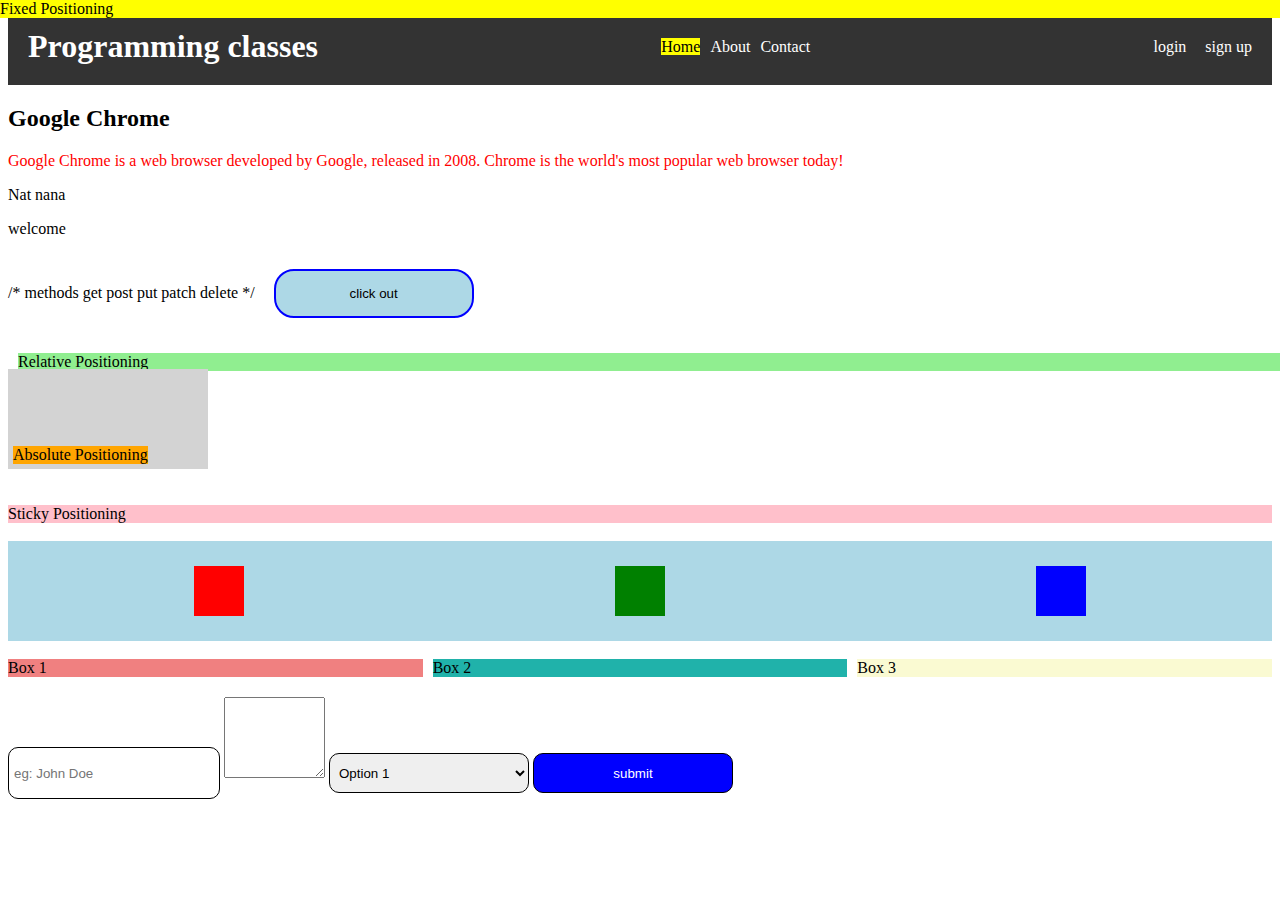
<file: index.html>
<!doctype html>
<html>
    <head>
        <title>Programming classes</title>
    </head>
    <link rel="stylesheet" href="styles.css" />
    <body>
        <nav>
            <h1>Programming classes</h1>
            <ul>
                <li><a class="home" href="index.html">Home</a></li>
                <li><a target="_blank" href="about.html">About</a></li>
                <li><a href="contact.html">Contact</a></li>
            </ul>
            <div>
                <a
                    style="
                        color: white;
                        text-decoration: none;
                        margin-right: 15px;
                    "
                    href="#"
                    >login</a
                >
                <!-- sign up link -->
                <a style="color: white; text-decoration: none" href="#"
                    >sign up</a
                >
            </div>
        </nav>
        <article>
<h2>Google Chrome</h2>
<p class="google">Google Chrome is a web browser developed by Google, released in 2008. Chrome is the world's most popular web browser today!</p>
</article>
<p>Nat nana</p>

<p>welcome</p>



/* 

methods
get
post
put
patch
delete

*/










        <!-- <select name="" id="">
      <option value="">option 1</option>
      <option value="">option 2</option>
    </select> -->
        <!-- <div class="content">
      <h1>Programming classes</h1>
      <p>
        Welcome to programming classes. We offer programming classes for
        beginners and advanced programmers. Our classes are designed to help you
        learn programming from scratch and become a professional programmer.
      </p>
      <p>
        Welcome to programming classes. We offer programming classes for
        beginners and advanced programmers. Our classes are designed to help you
        learn programming from scratch and become a professional programmer.
      </p>
      <p>
        Welcome to programming classes. We offer programming classes for
        beginners and advanced programmers. Our classes are designed to help you
        learn programming from scratch and become a professional programmer.
      </p>
    </div> -->

        <!-- <div
      style="
        width: 200px;
        padding: 20px;
        border: 5px solid black;
        margin: 15px;
        background-color: lightblue;
      "
    >
      Box Model Example
    </div> -->

        <button
            style="
                width: 200px;
                padding: 15px;
                border: 2px solid blue;
                border-radius: 20px;
                margin: 15px;
                background-color: lightblue;
            "
        >
            click out
        </button>

        <br />
        <div
            style="
                position: relative;
                top: 20px;
                left: 10px;
                background-color: lightgreen;
            "
        >
            Relative Positioning
        </div>

        <br />
        <div
            style="
                position: relative;
                width: 200px;
                height: 100px;
                background-color: lightgray;
            "
        >
            <div
                style="
                    position: absolute;
                    bottom: 5px;
                    left: 5px;
                    background-color: orange;
                "
            >
                Absolute Positioning
            </div>
        </div>

        <br />
        <div
            style="
                position: fixed;
                top: 0;
                left: 0;
                background-color: yellow;
                width: 100%;
            "
        >
            Fixed Positioning
        </div>

        <br />
        <div style="position: sticky; top: 0; background-color: pink">
            Sticky Positioning
        </div>

        <br />
        <div
            style="
                display: flex;
                justify-content: space-around;
                align-items: center;
                height: 100px;
                background-color: lightblue;
            "
        >
            <div style="width: 50px; height: 50px; background-color: red"></div>
            <div
                style="width: 50px; height: 50px; background-color: green"
            ></div>
            <div
                style="width: 50px; height: 50px; background-color: blue"
            ></div>
        </div>

        <br />
        <div
            style="display: grid; grid-template-columns: 1fr 1fr 1fr; gap: 10px"
        >
            <div style="background-color: lightcoral">Box 1</div>
            <div style="background-color: lightseagreen">Box 2</div>
            <div style="background-color: lightgoldenrodyellow">Box 3</div>
        </div>

        <div style="margin-top: 20px">
            <form>
                <input
                    type="text"
                    placeholder="eg: John Doe"
                    style="
                        height: 40px;
                        width: 200px;
                        border: 1px solid black;
                        border-radius: 10px;
                        padding: 5px;
                    "
                    name=""
                    id=""
                />
                <textarea name="" cols="10" rows="5" id=""></textarea>
                <select
                    name=""
                    style="
                        height: 40px;
                        width: 200px;
                        border: 1px solid black;
                        border-radius: 10px;
                        padding: 5px;
                    "
                    id=""
                >
                    <option value="">Option 1</option>
                    <option value="">Option 2</option>
                    <option value="">Option 3</option>
                </select>
                <button
                    onclick="registration"
                    style="
                        height: 40px;
                        width: 200px;
                        border: 1px solid black;
                        border-radius: 10px;
                        padding: 5px;
                        background-color: blue;
                        color: white;
                    "
                >
                    submit
                </button>
            </form>
        </div>
        <!-- <p class="first-paragraph">
      my name is <b>Isaac Nabil</b>, i am a <i>programmer</i>
    </p>
    <p>my name is <b>Isaac Nabil</b>, i am a <i>programmer</i></p>
    <p>my name is <b>Isaac Nabil</b>, i am a <i>programmer</i></p>
    <img
      src="nabil-isaac_user.jpg"
      alt="image of president or user"
      width="200px"
      height="200px"
    /> -->
        <!-- <script src="index.js"></script> -->
        <script>
            function greet(name = "Guest") {
                return `Hello, ${name}!`;
            }

            console.log(greet()); // Hello, Guest!
            console.log(greet("Bob")); // Hello, Bob!
        </script>
    </body>
</html>
</file>
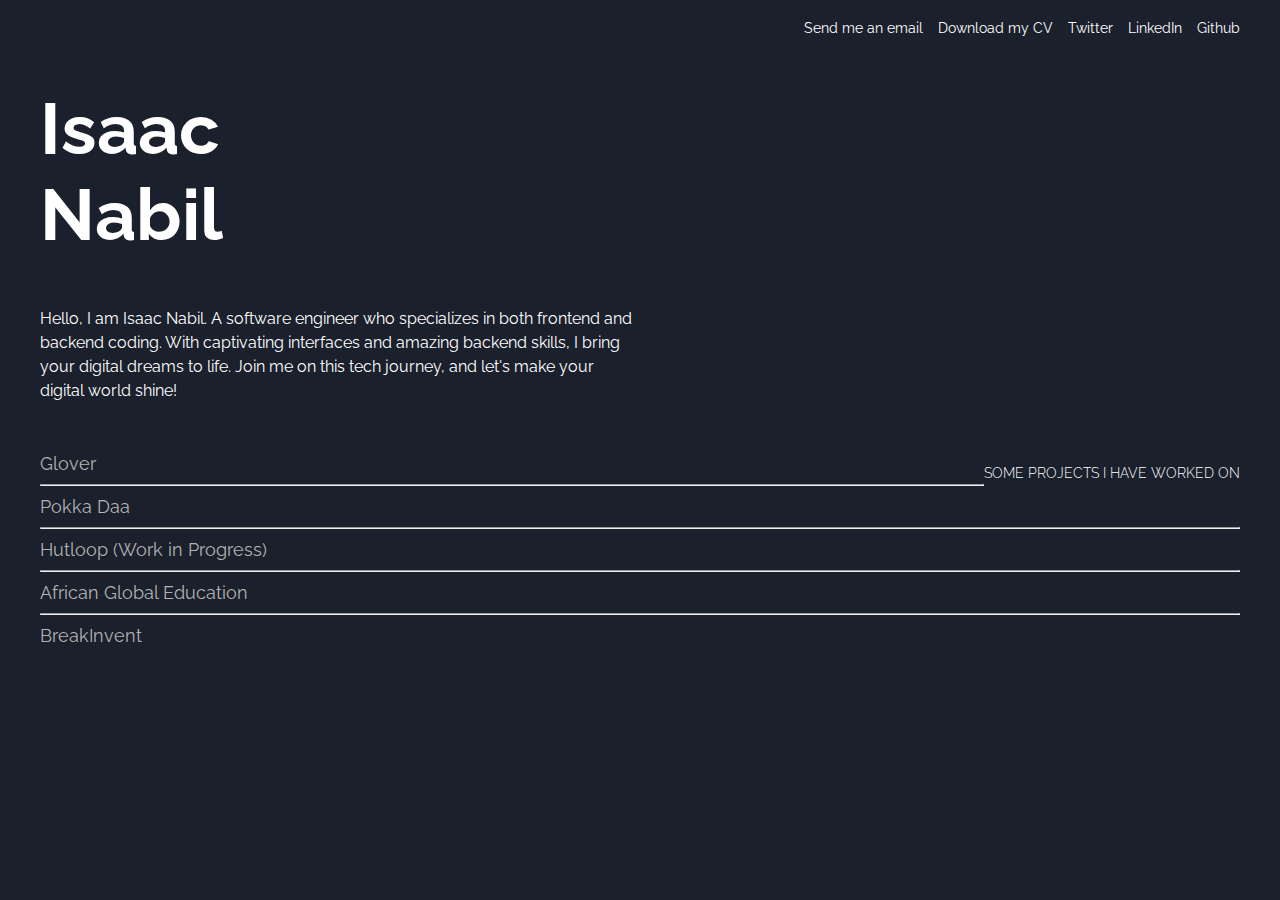
<file: portfolio/index.html>
<!DOCTYPE html>
<html lang="en">
<head>
    <meta charset="UTF-8">
    <meta name="viewport" content="width=device-width, initial-scale=1.0">
    <title>Isaac Nabil</title>
    <link rel="stylesheet" href="index.css">
    <link rel="preconnect" href="https://fonts.googleapis.com">
    <link rel="preconnect" href="https://fonts.gstatic.com" crossorigin>
    <link href="https://fonts.googleapis.com/css2?family=Raleway:wght@100;200;300;400;500;600;700;800;900&display=swap" rel="stylesheet">
</head>
<body>
    <div class="container">
        <nav>
            <div class="nav-links">
                <a href="mailto:nabilkhafali@gmail.com">Send me an email</a>
                <a href="https://drive.google.com/file/d/18BOTSgsCRr242USIlnY7zcDrAYzsZrf9/view?usp=sharing" target="_blank">Download my CV</a>
                <a href="https://twitter.com/IsaacNabl" target="_blank">Twitter</a>
                <a href="https://www.linkedin.com/in/isaac-nabil-8252a8106/" target="_blank">LinkedIn</a>
                <a href="https://github.com/NabilIsaac" target="_blank">Github</a>
            </div>
        </nav>

        <header>
            <h1>Isaac <br> Nabil</h1>
            <p>Hello, I am Isaac Nabil. A software engineer who specializes in both frontend and backend coding. With captivating interfaces and amazing backend skills, I bring your digital dreams to life. Join me on this tech journey, and let's make your digital world shine!</p>
        </header>

        <section class="projects">
            <h2>Some projects I have worked on</h2>
            <ul>
                <li><a href="https://gloverr.netlify.app/" target="_blank">Glover</a></li>
                <hr />
                <li><a href="http://pokkada.com/" target="_blank">Pokka Daa</a></li>
                <hr />
                <li><a href="http://web.hutloop.com/" target="_blank">Hutloop (Work in Progress)</a></li>
                <hr />
                <li><a href="https://africanglobaleducation.netlify.app/" target="_blank">African Global Education</a></li>
                <hr />
                <li><a href="https://breakinvent.com/" target="_blank">BreakInvent</a></li>
            </ul>
        </section>
    </div>
</body>
</html>
</file>
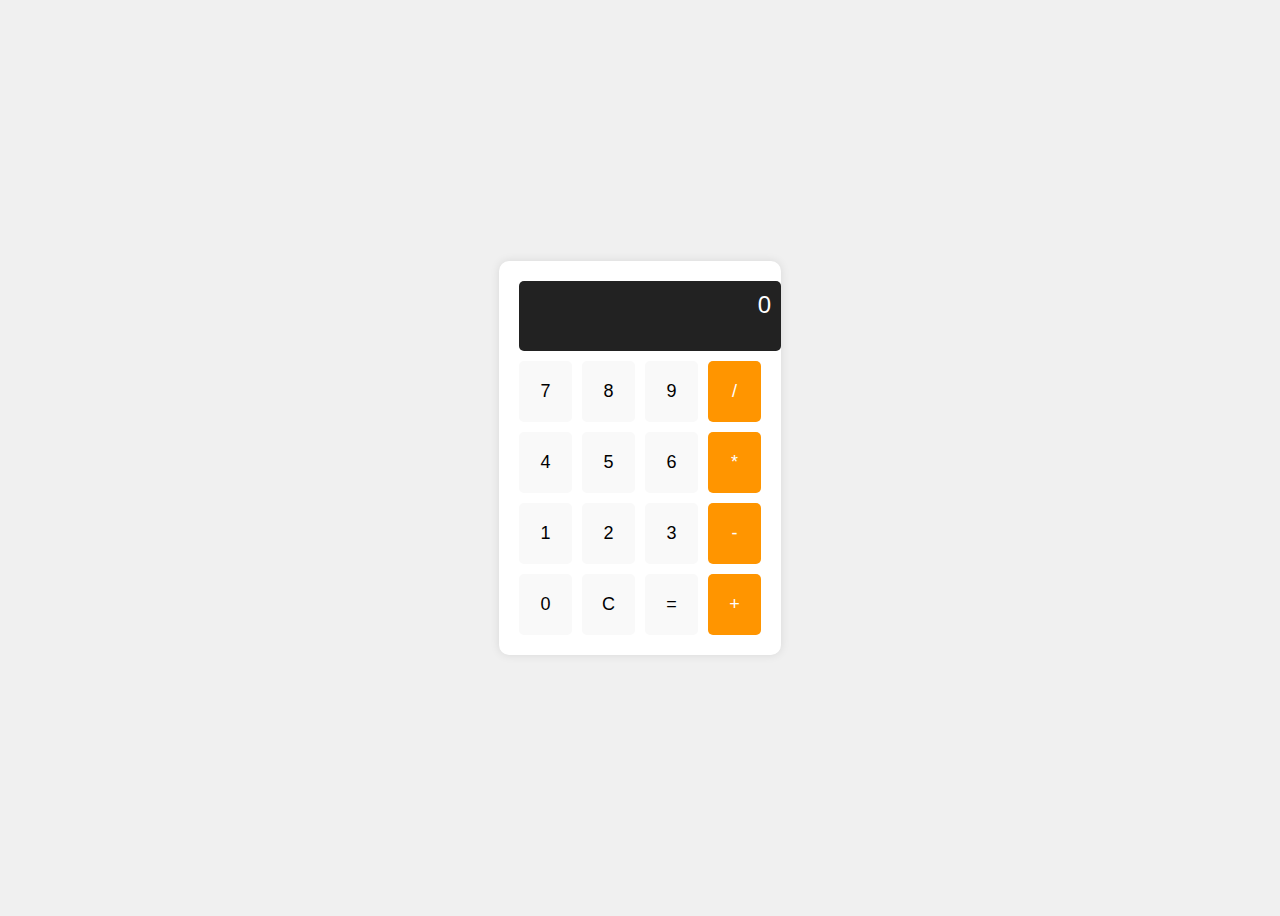
<file: calculator.html>
<!DOCTYPE html>
<html lang="en">
<head>
    <meta charset="UTF-8">
    <meta name="viewport" content="width=device-width, initial-scale=1.0">
    <title>Calculator</title>
    <style>
        body {
            display: flex;
            justify-content: center;
            align-items: center;
            height: 100vh;
            background-color: #f0f0f0;
            font-family: Arial, sans-serif;
        }
        .calculator {
            background-color: #fff;
            padding: 20px;
            border-radius: 10px;
            box-shadow: 0 0 10px rgba(0, 0, 0, 0.1);
        }
        .display {
            width: 100%;
            height: 50px;
            background-color: #222;
            color: #fff;
            text-align: right;
            padding: 10px;
            font-size: 24px;
            border-radius: 5px;
            margin-bottom: 10px;
        }
        .buttons {
            display: grid;
            grid-template-columns: repeat(4, 1fr);
            gap: 10px;
        }
        .button {
            padding: 20px;
            background-color: #f9f9f9;
            border: none;
            border-radius: 5px;
            font-size: 18px;
            cursor: pointer;
            transition: background-color 0.3s;
        }
        .button:hover {
            background-color: #ddd;
        }
        .button.operator {
            background-color: #ff9500;
            color: #fff;
        }
        .button.operator:hover {
            background-color: #e08900;
        }
    </style>
</head>
<body>
    <main class="calculator">
        <div class="display" id="display">0</div>
        <div class="buttons">
            <button class="button" onclick="appendNumber('7')">7</button>
            <button class="button" onclick="appendNumber('8')">8</button>
            <button class="button" onclick="appendNumber('9')">9</button>
            <button class="button operator" onclick="chooseOperation('/')">/</button>
            <button class="button" onclick="appendNumber('4')">4</button>
            <button class="button" onclick="appendNumber('5')">5</button>
            <button class="button" onclick="appendNumber('6')">6</button>
            <button class="button operator" onclick="chooseOperation('*')">*</button>
            <button class="button" onclick="appendNumber('1')">1</button>
            <button class="button" onclick="appendNumber('2')">2</button>
            <button class="button" onclick="appendNumber('3')">3</button>
            <button class="button operator" onclick="chooseOperation('-')">-</button>
            <button class="button" onclick="appendNumber('0')">0</button>
            <button class="button" onclick="clearDisplay()">C</button>
            <button class="button" onclick="calculate()">=</button>
            <button class="button operator" onclick="chooseOperation('+')">+</button>
        </div>
    </main>
   <script src="calculator.js" ></script>
</body>
</html>
</file>
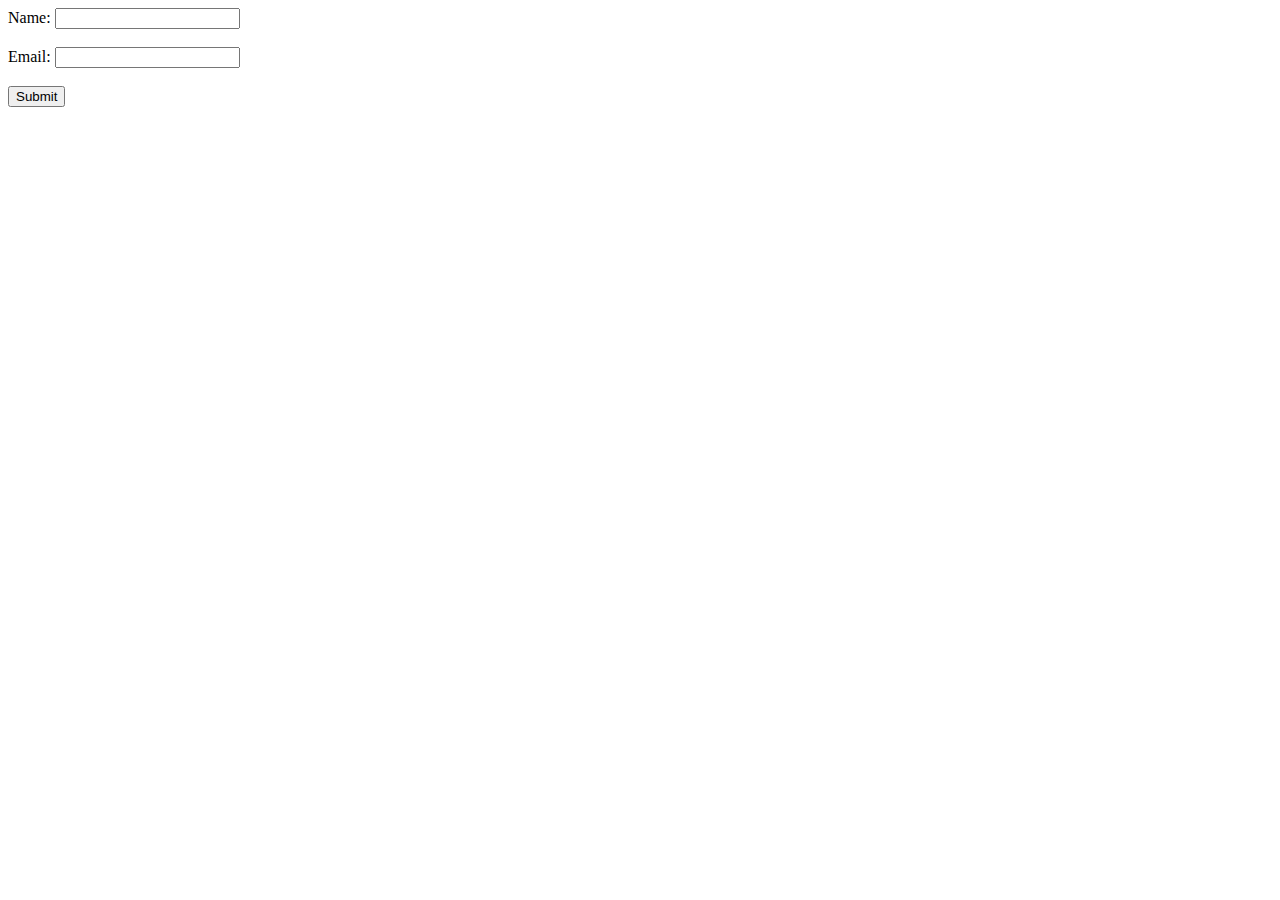
<file: new-index.html>
<!doctype html>
<html>
    <head>
        <title>Form Example</title>
    </head>
    <body>
        <form id="userForm">
            <!-- <p></p> -->
            <label for="name">Name:</label>
            <input type="text" id="name" name="name" />
            <br /><br />
            <label for="email">Email:</label>
            <input type="text" id="email" name="email" />
            <br /><br />
            <button id="btn" type="submit">Submit</button>
        </form>

        <script>
            // const addButton = document.createElement("button");
            // addButton.textContent = "Add Field";
            // document.body.appendChild(addButton);

            // addButton.addEventListener("click", () => {
            //   const newField = document.createElement("input");
            //   newField.type = "text";
            //   newField.placeholder = "Additional Field";
            //   form.appendChild(newField);
            // });

            const form = document.getElementById("userForm");

            form.addEventListener("submit", (event) => {
                event.preventDefault(); // Prevent page reload
                // window.location = "index.html";
                // Get form values
                // const name = document.getElementById("name").value;
                // const email = document.getElementById("email").value;

                const name = document.getElementById("name").value.trim();
                const email = document.getElementById("email").value.trim();

                const result = document.createElement("p");
                result.textContent = `Submitted Name: ${name}, Email: ${email}`;
                document.body.appendChild(result);
                if (name === "" || email === "") {
                    alert("all fields are required");
                    return;
                }
                if (name !== "" && email !== "") {
                    const btn = document.getElementById("btn");
                    btn.textContent = `Update`;
                    document.body.appendChild(btn);
                    return;
                }

                // if (!email.includes("@")) {
                //     alert("Invalid email address!");
                //     return;
                // }

                // console.log(`Name: ${name}, Email: ${email}`);
                // alert(`Form submitted! Name: ${name}, Email: ${email}`);
            });
        </script>
    </body>
</html>
</file>
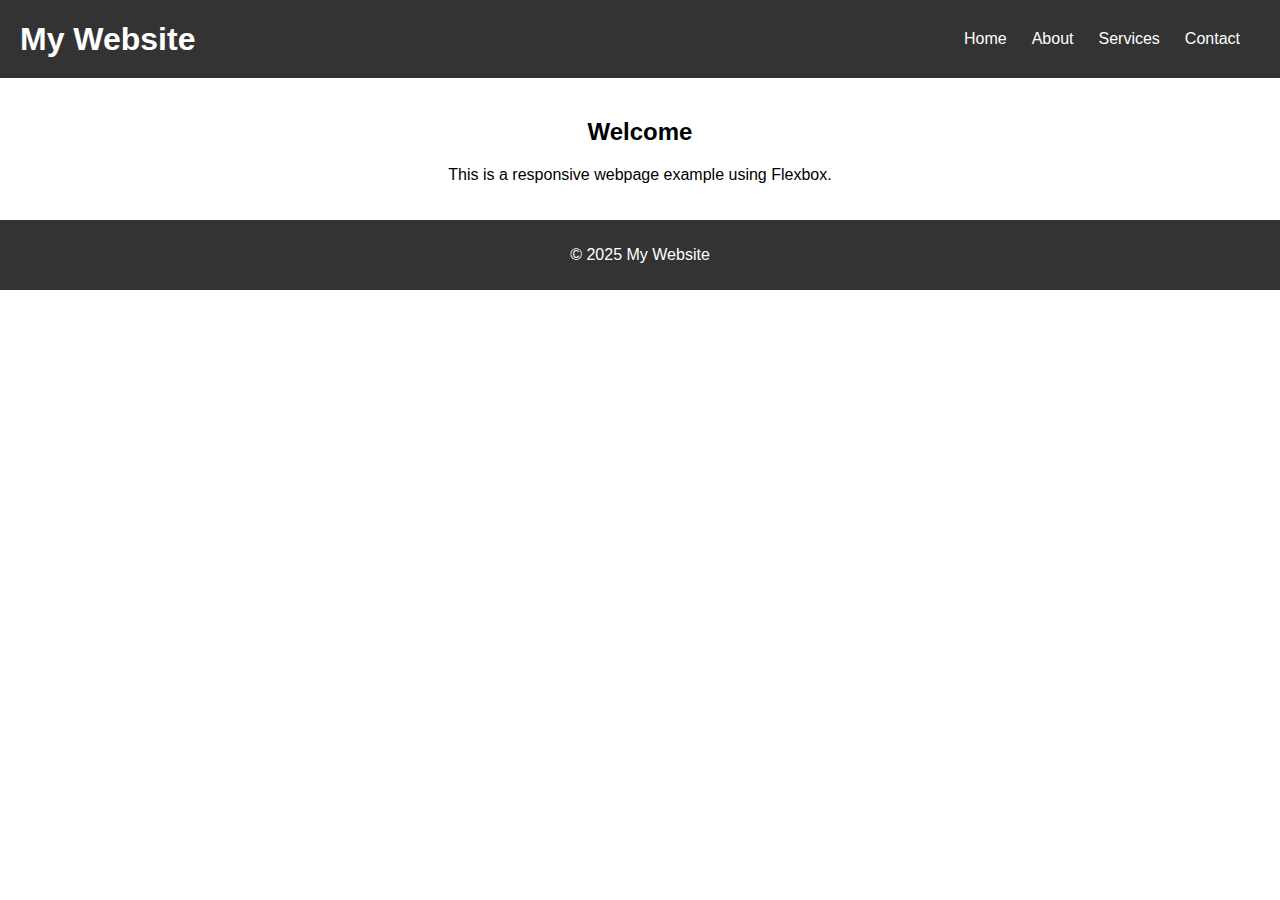
<file: responsive-webpage.html>
<!DOCTYPE html>
<html lang="en">
<head>
  <meta charset="UTF-8">
  <meta name="viewport" content="width=device-width, initial-scale=1.0">
  <title>Responsive Page</title>
  <link rel="stylesheet" href="styles.css">
</head>
<style>
    body {
        font-family: Arial, sans-serif;
        margin: 0;
        padding: 0;
        box-sizing: border-box;
      }
      
      header {
        display: flex;
        justify-content: space-between;
        align-items: center;
        background-color: #333;
        color: white;
        padding: 10px 20px;
      }
      
      header h1 {
        margin: 0;
      }
      
      header ul {
        list-style: none;
        display: flex;
        margin: 0;
        padding: 0;
      }
      
      header ul li {
        margin-left: 15px;
      }
      
      header ul li a {
        text-decoration: none;
        color: white;
      }
      
      main {
        padding: 20px;
        text-align: center;
      }
      
      footer {
        background-color: #333;
        color: white;
        text-align: center;
        padding: 10px 0;
      }

      @media (max-width: 768px) {
        body {
          background-color: lightblue;
        }
        footer {
            display: none;
          }
      }
      
</style>
<body>
  <header>
    <h1>My Website</h1>
    <nav>
      <ul>
        <li><a href="#">Home</a></li>
        <li><a href="#">About</a></li>
        <li><a href="#">Services</a></li>
        <li><a href="#">Contact</a></li>
      </ul>
    </nav>
  </header>
  <main>
    <section>
      <h2>Welcome</h2>
      <p>This is a responsive webpage example using Flexbox.</p>
    </section>
  </main>
  <footer>
    <p>© 2025 My Website</p>
  </footer>
</body>
</html>
</file>
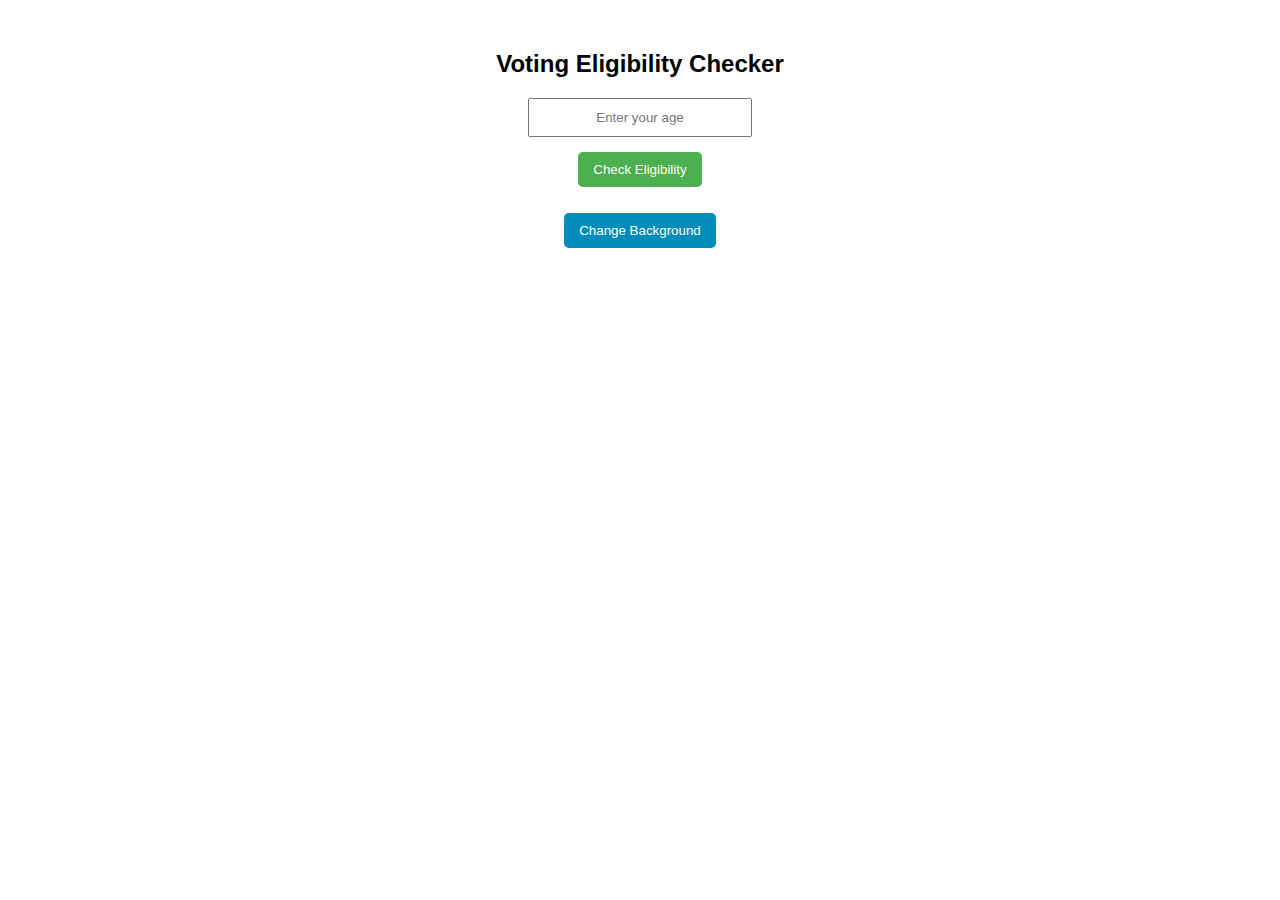
<file: portfolio/election.html>
<!DOCTYPE html>
<html lang="en">
<head>
    <meta charset="UTF-8">
    <meta name="viewport" content="width=device-width, initial-scale=1.0">
    <title>Voting Eligibility Checker</title>
    <style>
        body {
            font-family: Arial, sans-serif;
            text-align: center;
            margin-top: 50px;
            transition: background-color 0.5s ease; /* Smooth transition */
        }
        input {
            padding: 10px;
            margin-bottom: 10px;
            width: 200px;
            text-align: center;
        }
        button {
            padding: 10px 15px;
            margin: 5px;
            cursor: pointer;
            border: none;
            border-radius: 5px;
        }
        .check-btn {
            background-color: #4CAF50;
            color: white;
        }
        .change-btn {
            background-color: #008CBA;
            color: white;
        }
    </style>
</head>
<body>

    <h2>Voting Eligibility Checker</h2>

    <input type="text" id="ageInput" placeholder="Enter your age">
    <br>
    <button class="check-btn" onclick="checkEligibility()">Check Eligibility</button>
    <p id="result"></p>

    <button class="change-btn" onclick="changeBackground()">Change Background</button>

    <script>
        function checkEligibility() {
            let age = document.getElementById("ageInput").value;
            
            // Validate if the input is a number
            if (isNaN(age) || age.trim() === "") {
                document.getElementById("result").innerText = "Please enter a valid number.";
                document.getElementById("result").style.color = "red";
                return;
            }

            age = parseInt(age);
            let message = (age >= 18) ? "✅ You are eligible to vote!" : "❌ You are not eligible to vote yet.";

            document.getElementById("result").innerText = message;
            document.getElementById("result").style.color = (age >= 18) ? "green" : "red";
        }

        function changeBackground() {
            let randomColor = "#" + Math.floor(Math.random()*16777215).toString(16);
            document.body.style.backgroundColor = randomColor;
        }
    </script>

</body>
</html>
</file>
<file: styles.css>
nav {
  background-color: #333;
  color: white;
  padding: 20px;
  display: flex;
  justify-content: space-between; /* Space between <h1> and navigation menu */
  align-items: center; /* Vertically align items */

}

.google {
  color: red;
}

nav h1 {
  margin: 0; /* Remove default margin */
}

nav ul {
  list-style-type: none;
  margin: 0;
  padding: 0;
  display: flex; /* Arrange list items horizontally */
}

nav ul li {
  margin-right: 10px;
}

nav ul li:last-child {
  margin-right: 0; /* Remove margin for the last item */
}

nav ul li a {
  color: white;
  text-decoration: none;
}

nav ul li a:hover {
  color: yellow;
}

.home {
  background-color: yellow;
  color: black;
}
.content {
  display: flex;
  padding: 10px;
}  

.login {
  margin-left: 5px;

}
</file>
<file: portfolio/index.css>
body {
    font-family: 'Raleway', sans-serif;
    background-color: #1a202c;
    color: white;
    margin: 0;
    padding: 0;
}

.container {
    max-width: 1200px;
    margin: 0 auto;
    padding: 20px;
}

nav {
    display: flex;
    justify-content: flex-end;
    gap: 15px;
    margin-bottom: 20px;
}

nav a {
    color: white;
    text-decoration: none;
    font-size: 14px;
}

nav a:hover {
    text-decoration: underline;
}

header {
    margin: 50px 0;
}

h1 {
    font-size: 72px;
    font-weight: bold;
    line-height: 1.2;
}

.nav-links {
    display: flex;
    gap: 15px;
}

header p {
    font-size: 16px;
    max-width: 600px;
    line-height: 1.5;
}

h2 {
    float: right;
}

.projects {
    margin-top: 50px;
}

.projects h2 {
    font-size: 14px;
    text-transform: uppercase;
    font-weight: 300;
    margin-bottom: 20px;
}

.projects ul {
    list-style: none;
    padding: 0;
}

.projects li {
    margin: 10px 0;
}

.projects a {
    color: #b3b3b3;
    text-decoration: none;
    font-size: 18px;
}

.projects a:hover {
    color: white;
}
</file>
